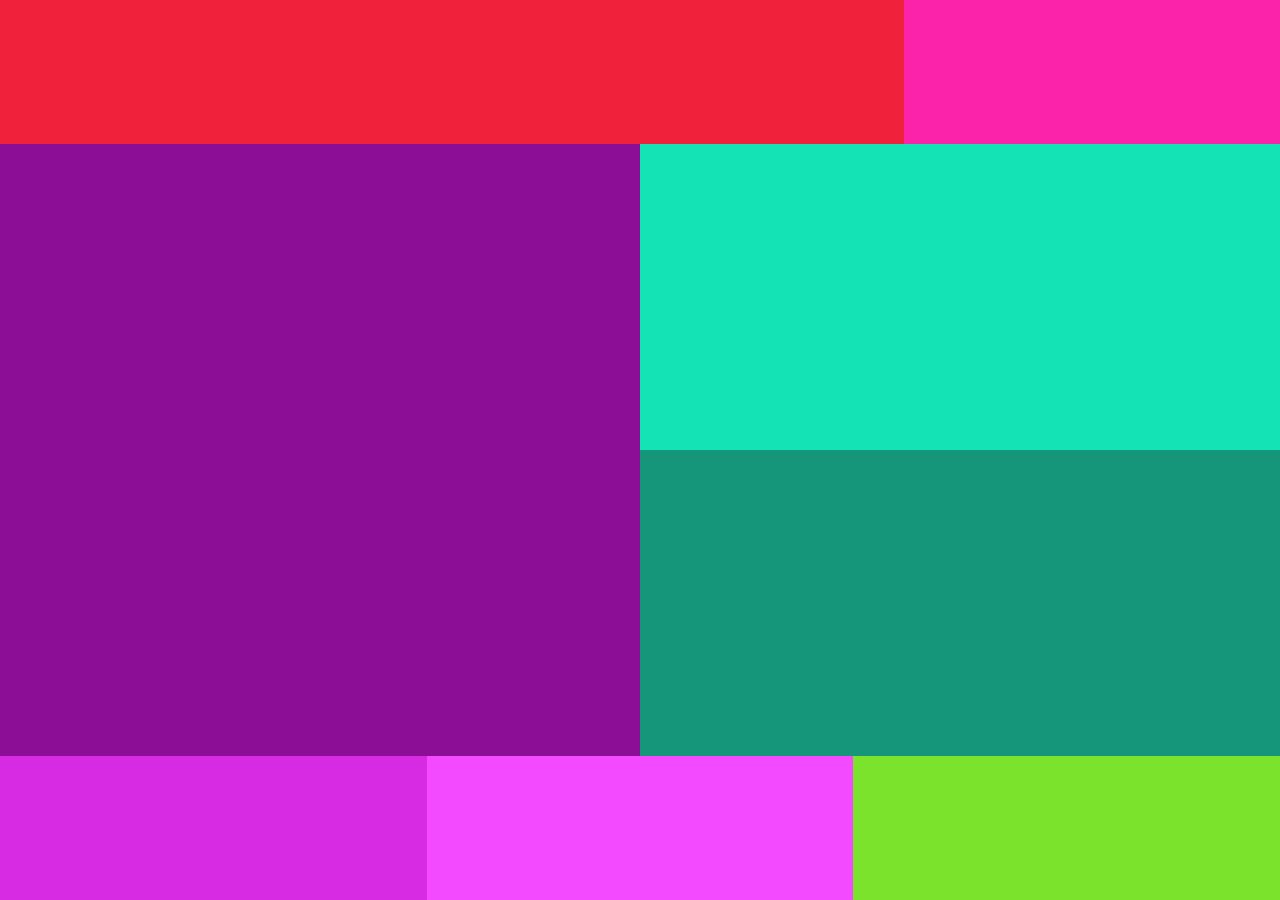
<file: individual/index.html>
<!DOCTYPE html>
<html lang="en">

<head>
    <meta charset="UTF-8">
    <meta http-equiv="X-UA-Compatible" content="IE=edge">
    <meta name="viewport" content="width=device-width, initial-scale=1.0">
    <title>Paleta de colores con flexbox</title>
    <link rel="stylesheet" href="style.css">
</head>

<body>
    <div class="columnaA">
        <div class="primeraCajaA"></div>
        <div class="segundaCajaA"></div>
    </div>
    <div class="columnaB">
        <div class="primeraCajaB"></div>
    <div class="columnaC">
            <div class="primeraCajaC"></div>
            <div class="segundaCajaC"></div>
    </div>
    </div>
    <div class="columnaD">
        <div class="primeraCajaD"></div>
        <div class="segundaCajaD"></div>
        <div class="terceraCajaD"></div>
    </div>
</body>

</html>
</file>
<file: individual/style.css>
body {
    margin: 0;
}

.columnaA,
.columnaB,
.columnaC,
.columnaD {
    display: flex;
}

.columnaA {
    height: 16vh;
    width: auto;
}

.primeraCajaA {
    flex-grow: 2.4;
    background-color: #F0223B;
}

.segundaCajaA {
    flex-grow: 1;
    background-color: #FA23A9;
}

.primeraCajaB {
    width: 100%;
    background-color: #8D0E96;
}

.columnaC {
    width: 100%;
    flex-direction: column;
}

.primeraCajaC,
.segundaCajaC {
    width: 100%;
    height: 34vh;
}

.primeraCajaC {
    background-color: #14E3B5;
}

.segundaCajaC {
    background-color: #15967A;
}

.primeraCajaD,
.segundaCajaD,
.terceraCajaD {
    width: 100%;
    height: 16vh;
}

.primeraCajaD {
    background-color: #D72BE3;
}

.segundaCajaD {
    background-color: #F34AFF;
}

.terceraCajaD {
    background-color: #7BE32B;
}
</file>
